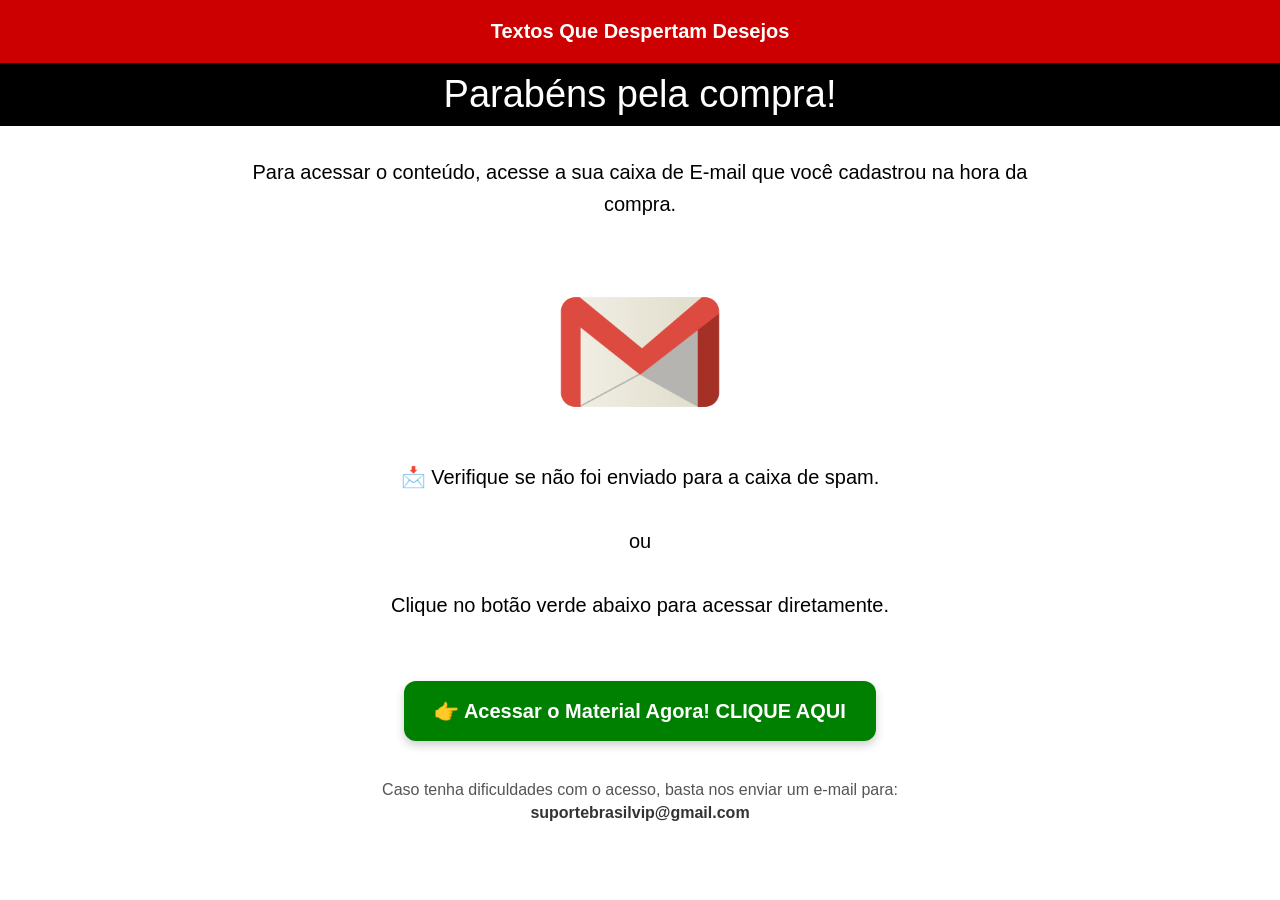
<file: obrigado1/index.html>
<!DOCTYPE html>
<html lang="pt-BR">
<head>
  <meta charset="UTF-8">
  <meta name="viewport" content="width=device-width, initial-scale=1.0">
  <title>Página de Obrigado</title>
  <style>
    body {
      margin: 0;
      padding: 0;
      font-family: Arial, sans-serif;
      background-color: #ffffff;
      color: #000000;
      text-align: center;
    }

    /* Título Principal */
    header {
      background-color: #cc0000; /* Altere a cor de fundo se quiser */
      color: white; /* Cor do texto do título */
      padding: 20px 0;
      font-size: 20px; /* ← AUMENTE AQUI O TAMANHO DO TÍTULO PRINCIPAL */
      font-weight: bold;
    }

    /* Subtítulo abaixo do título principal */
    .subheader {
      background-color: #000000; /* Cor de fundo do subtítulo */
      color: white;
      padding: 10px 0;
      font-size: 38px; /* ← AUMENTE AQUI O TAMANHO DO SUBTÍTULO */
    }

    /* Bloco principal de conteúdo */
    .content {
      padding: 30px 20px;
      max-width: 800px;
      margin: auto;
      font-size: 20px; /* ← AUMENTE AQUI O TAMANHO DO TEXTO CENTRAL */
      line-height: 1.6;
    }

    /* Ícone do Gmail */
    .gmail-icon {
      width: 100px; /* Pode aumentar o ícone aqui */
      margin: 40px auto;
    }

    /* Estilo do botão */
    .button {
      background-color: #008000; /* Altere a cor do botão aqui */
      color: white;
      padding: 18px 30px;
      font-size: 20px; /* ← AUMENTE AQUI O TAMANHO DO TEXTO DO BOTÃO */
      font-weight: bold;
      border: none;
      border-radius: 12px;
      cursor: pointer;
      box-shadow: 0 4px 10px rgba(0, 0, 0, 0.2);
      text-decoration: none;
      display: inline-block;
      margin-top: 30px;
    }

    /* Rodapé com e-mail de suporte */
    .footer {
      margin-top: 40px;
      font-size: 16px; /* ← AUMENTE AQUI O TAMANHO DO TEXTO DO RODAPÉ */
      color: #555555;
    }

    .footer-email {
      font-weight: bold;
      color: #333333;
      margin-top: 5px;
    }

    /* Ajustes para celular */
    @media (max-width: 600px) {
      .content {
        font-size: 18px;
      }

      .button {
        width: 90%;
        font-size: 18px;
      }
    }
  </style>
</head>
<body>

  <!-- TÍTULO PRINCIPAL: Editável -->
  <header>
    Textos Que Despertam Desejos
  </header>

  <!-- SUBTÍTULO: Editável -->
  <div class="subheader">
    Parabéns pela compra!
  </div>

  <!-- BLOCO DE TEXTO PRINCIPAL: Editável -->
  <div class="content">
    Para acessar o conteúdo, acesse a sua caixa de E-mail que você cadastrou na hora da compra.<br><br>

      <!-- ÍCONE DO GMAIL: Você pode trocar a imagem se quiser -->
     <div style="text-align: center; margin: 10px 0;">
  <img src="imagens/email.png" alt="email"
       style="max-width: 180px; width: 90%; height: auto; display: inline-block;">
</div>

  📩 Verifique se não foi enviado para a caixa de spam.<br><br>
    ou<br><br>
    Clique no botão verde abaixo para acessar diretamente.
  </div>

  <!-- BOTÃO COM LINK PERSONALIZÁVEL: Altere o link em href abaixo -->
  <a href="https://abrir.link/Pmggw" class="button">👉 Acessar o Material Agora! CLIQUE AQUI</a>

  <!-- RODAPÉ COM E-MAIL DE SUPORTE: Editável -->
  <div class="footer">
    Caso tenha dificuldades com o acesso, basta nos enviar um e-mail para:
    <div class="footer-email">suportebrasilvip@gmail.com</div>
  </div>

</body>
</html>
</file>
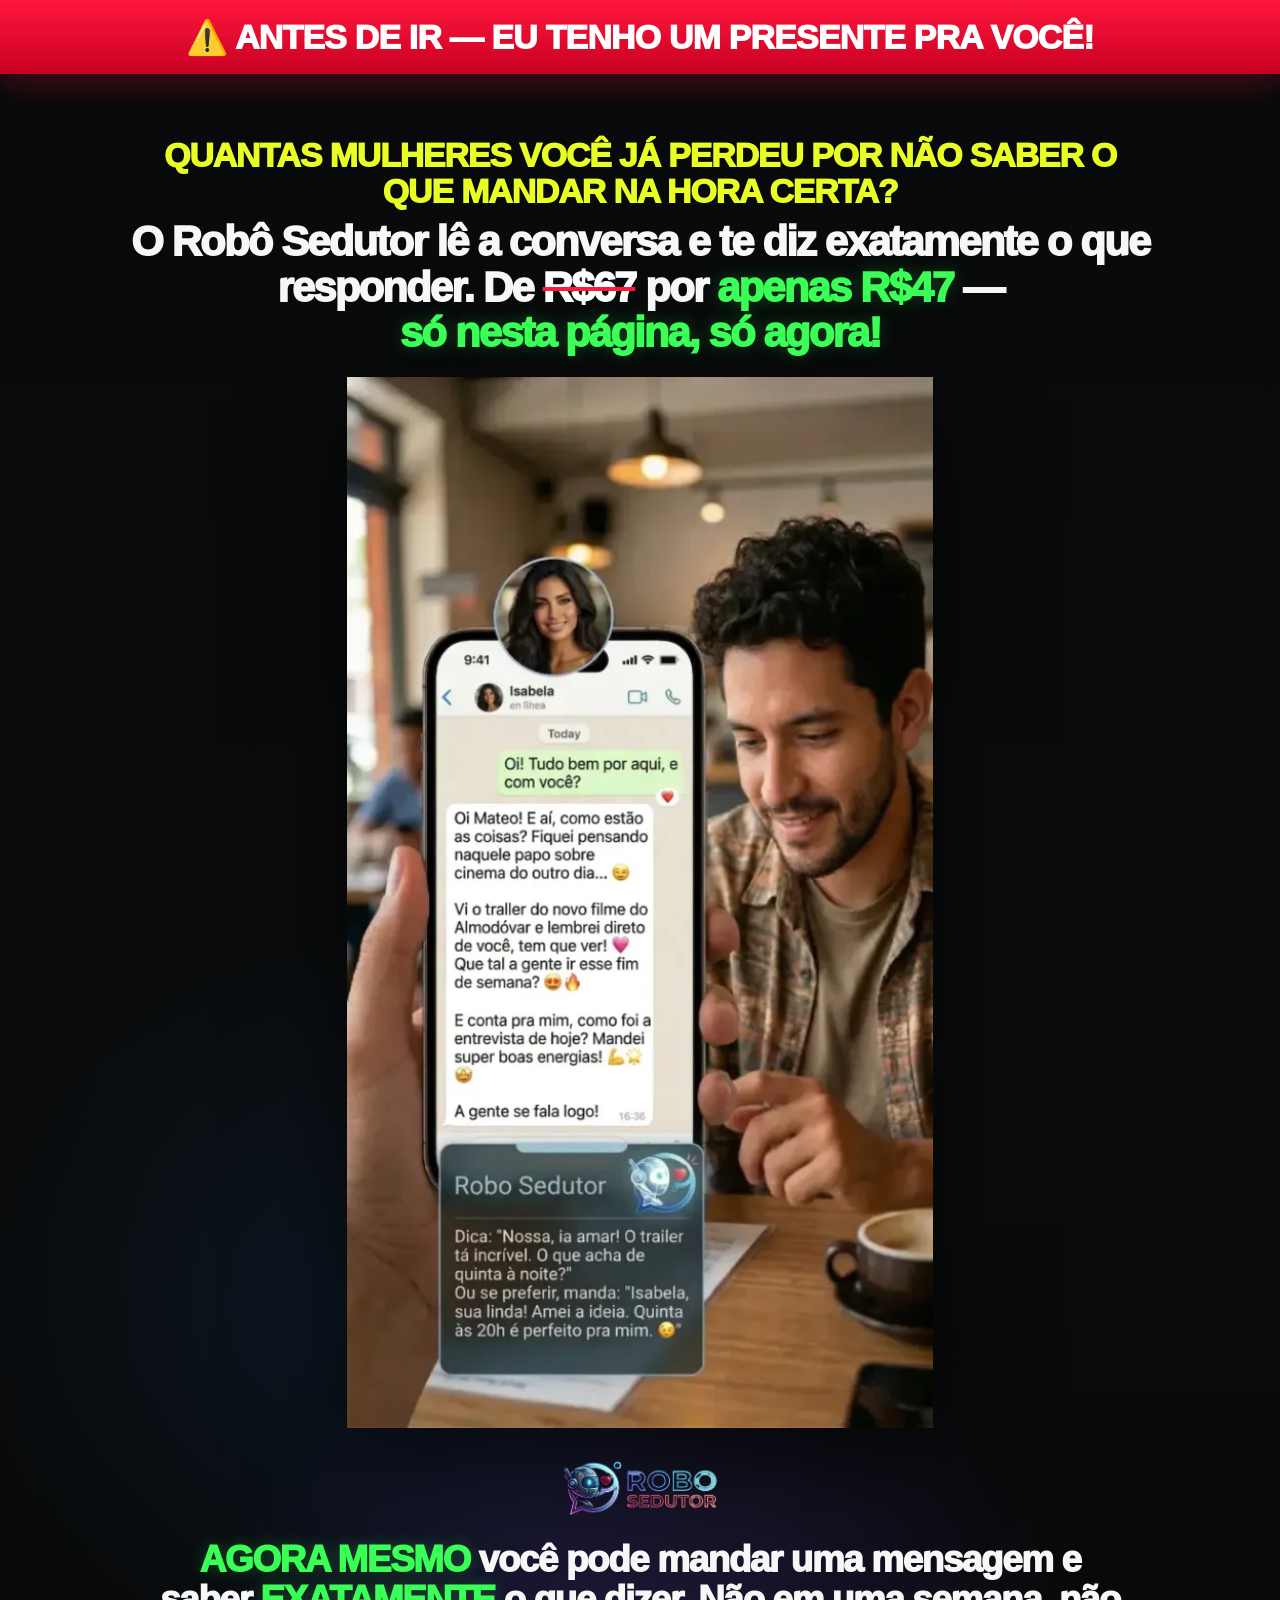
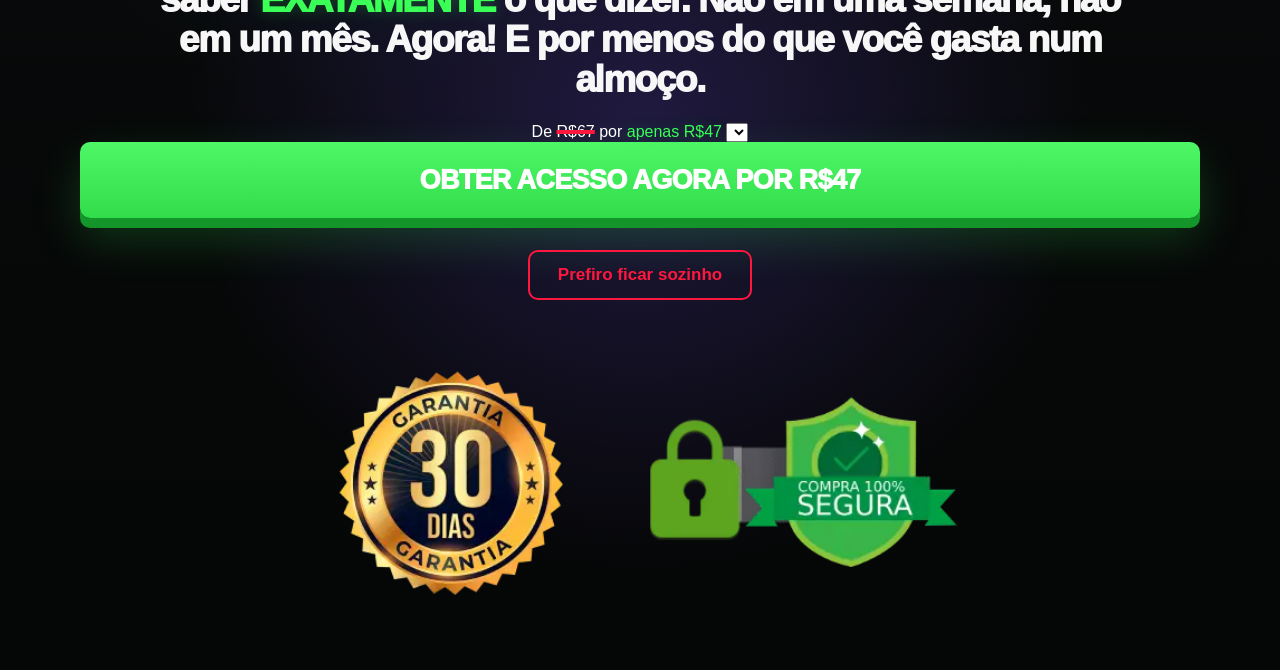
<file: robodown1/index.html>
<!doctype html>
<html lang="pt-BR">
<head>
  <meta charset="UTF-8" />
  <meta name="viewport" content="width=device-width, initial-scale=1.0" />
  <title>Robô Sedutor | Oferta Especial</title>
  <meta name="description" content="Oferta especial de downsell do Robô Sedutor por apenas R$47." />

  <style>
    :root {
      --bg: #07090a;
      --text: #ffffff;
      --muted: #d7d7df;
      --red: #ff173d;
      --red-dark: #b5001e;
      --green: #39ff56;
      --green-dark: #0dcc36;
      --yellow: #e9ff24;
      --border: rgba(255, 255, 255, 0.12);
      --shadow: 0 26px 90px rgba(0, 0, 0, 0.58);
      --max: 1180px;
    }

    * {
      box-sizing: border-box;
      margin: 0;
      padding: 0;
    }

    html {
      scroll-behavior: smooth;
    }

    body {
      min-height: 100vh;
      font-family: Arial, Helvetica, sans-serif;
      color: var(--text);
      background:
        radial-gradient(circle at 50% 76%, rgba(85, 62, 180, 0.32), transparent 28rem),
        radial-gradient(circle at 28% 58%, rgba(20, 45, 80, 0.34), transparent 24rem),
        linear-gradient(180deg, #07090a 0%, #0a0c0d 47%, #050606 100%);
      overflow-x: hidden;
      line-height: 1.25;
    }

    a {
      color: inherit;
      text-decoration: none;
    }

    img {
      display: block;
      max-width: 100%;
    }

    .page {
      width: min(100% - 28px, var(--max));
      margin: 0 auto;
      padding: clamp(20px, 3.2vw, 38px) 0 64px;
      text-align: center;
    }

    .top-warning {
      width: 100%;
      min-height: clamp(48px, 7vw, 74px);
      display: flex;
      align-items: center;
      justify-content: center;
      padding: 12px 18px;
      background: linear-gradient(180deg, #ff173d 0%, #c80022 100%);
      color: #ffffff;
      text-align: center;
      font-size: clamp(18px, 3.2vw, 34px);
      line-height: 1.08;
      font-weight: 1000;
      letter-spacing: -0.025em;
      text-transform: uppercase;
      box-shadow: 0 10px 32px rgba(255, 23, 61, 0.25);
    }

    .question {
      max-width: 960px;
      margin: clamp(14px, 3vw, 26px) auto 10px;
      color: var(--yellow);
      font-size: clamp(22px, 3.4vw, 34px);
      line-height: 1.05;
      font-weight: 950;
      letter-spacing: -0.035em;
      text-transform: uppercase;
    }

    .offer-line {
      max-width: 1080px;
      margin: 0 auto 22px;
      color: #f7f7f7;
      font-size: clamp(24px, 4vw, 42px);
      line-height: 1.08;
      font-weight: 950;
      letter-spacing: -0.045em;
    }

    .old-price {
      color: #ffffff;
      text-decoration: line-through;
      text-decoration-thickness: 4px;
      text-decoration-color: var(--red);
    }

    .new-price {
      color: var(--green);
      text-shadow: 0 0 18px rgba(57, 255, 86, 0.24);
      white-space: nowrap;
    }

    .main-visual {
      width: min(100%, 586px);
      margin: 18px auto 26px;
      border-radius: 0;
      overflow: hidden;
      box-shadow: var(--shadow);
    }

    .main-visual img {
      width: 100%;
      height: auto;
    }

    .logo {
      width: min(52vw, 220px);
      margin: 8px auto 18px;
    }

    .logo img {
      width: 100%;
      height: auto;
    }

    .urgency-text {
      max-width: 980px;
      margin: 0 auto 22px;
      color: #f7f7f7;
      font-size: clamp(23px, 3.8vw, 37px);
      line-height: 1.08;
      font-weight: 950;
      letter-spacing: -0.04em;
    }

    .urgency-text .green {
      color: var(--green);
      text-transform: uppercase;
      text-shadow: 0 0 16px rgba(57, 255, 86, 0.25);
    }

    .cta {
      display: flex;
      align-items: center;
      justify-content: center;
      width: min(100%, 1120px);
      min-height: clamp(54px, 8vw, 76px);
      margin: 0 auto;
      padding: 17px 22px;
      border: 0;
      border-radius: 10px;
      background: linear-gradient(180deg, #4df766 0%, #32dd4c 100%);
      color: #ffffff;
      font-size: clamp(18px, 2.4vw, 27px);
      line-height: 1.05;
      font-weight: 1000;
      letter-spacing: -0.025em;
      text-transform: uppercase;
      box-shadow: 0 10px 0 #13952a, 0 20px 48px rgba(57, 255, 86, 0.2);
      transition: transform 0.18s ease, box-shadow 0.18s ease, filter 0.18s ease;
    }

    .cta:hover {
      transform: translateY(3px);
      box-shadow: 0 7px 0 #13952a, 0 16px 38px rgba(57, 255, 86, 0.24);
      filter: brightness(1.03);
    }

    .cta:active {
      transform: translateY(8px);
      box-shadow: 0 3px 0 #13952a, 0 10px 28px rgba(57, 255, 86, 0.18);
    }

    .decline {
      display: inline-flex;
      align-items: center;
      justify-content: center;
      margin: 32px auto 0;
      min-width: 180px;
      min-height: 48px;
      padding: 12px 28px;
      border: 2px solid var(--red);
      border-radius: 10px;
      color: var(--red);
      background: transparent;
      font-size: clamp(14px, 2vw, 17px);
      font-weight: 800;
      transition: background 0.18s ease, color 0.18s ease;
    }

    .decline:hover {
      background: rgba(255, 23, 61, 0.1);
      color: #ff4f6b;
    }

    .security {
      width: min(100%, 650px);
      margin: 56px auto 0;
      overflow: hidden;
    }

    .security img {
      width: 100%;
      height: auto;
    }

    @media (max-width: 640px) {
      .page {
        width: min(100% - 22px, var(--max));
        padding-bottom: 46px;
      }

      .top-warning {
        min-height: 54px;
        padding: 11px 12px;
        font-size: clamp(17px, 5.2vw, 25px);
      }

      .question {
        margin-top: 18px;
      }

      .offer-line {
        margin-bottom: 16px;
      }

      .main-visual {
        margin-top: 14px;
        margin-bottom: 22px;
      }

      .logo {
        width: min(58vw, 185px);
      }

      .decline {
        margin-top: 26px;
      }

      .security {
        margin-top: 42px;
      }
      .checkout-area {
  width: min(100%, 1120px);
  margin: 0 auto;
}

.checkout-price {
  margin: 0 auto 14px;
  color: #ffffff;
  font-size: clamp(22px, 3vw, 32px);
  font-weight: 900;
}

.checkout-price strong {
  color: var(--green);
}

.installment-select {
  display: block;
  width: min(100%, 420px);
  min-height: 48px;
  margin: 0 auto 20px;
  padding: 10px 14px;
  border: 1px solid rgba(255, 255, 255, 0.25);
  border-radius: 8px;
  background: #ffffff;
  color: #111111;
  font-size: 16px;
}
    }
  </style>
</head>


<body>
  <div class="top-warning">⚠️ ANTES DE IR — Eu tenho um presente pra você!</div>

  <main class="page">

    <h1 class="question">Quantas mulheres você já perdeu por não saber o que mandar na hora certa?</h1>

    <p class="offer-line">
      O Robô Sedutor lê a conversa e te diz exatamente o que responder.
      De <span class="old-price">R$67</span> por <span class="new-price">apenas R$47</span> —
      <span class="new-price">só nesta página, só agora!</span>
    </p>

    <div class="main-visual">
      <img src="./img/n1.png" alt="Robô Sedutor analisando conversa e sugerindo resposta" width="586" height="916" loading="eager" />
      
    </div>

        <div class="logo">
      <img src="./img/n2.png" alt="Robô Sedutor" width="275" height="90" loading="lazy" />
    </div>

    <p class="urgency-text">
      <span class="green">AGORA MESMO</span> você pode mandar uma mensagem e saber
      <span class="green">EXATAMENTE</span> o que dizer. Não em uma semana, não em um mês.
      Agora! E por menos do que você gasta num almoço.
    </p>
De <span class="old-price">R$67</span>
por <span class="new-price">apenas R$47</span>
        <select
  payt_element="installment"
  data-object="RKDP84-4MJJ7A">
</select>
    <!-- BOTÃO PAYT DO DOWNSELL: troque o href abaixo pelo link do checkout Payt de R$47 -->
        <a class="cta" href="#" payt_action="oneclick_buy" data-object="RKDP84-4MJJ7A">
            Obter acesso agora por R$47

        </a>


    <!-- LINK DE SAÍDA: coloque aqui a página final, obrigado, ou recusa definitiva -->
<a class="decline" href="?refused=1">
  Prefiro ficar sozinho
</a>

    <div class="security">
      <img src="./img/n3.png" alt="Robô Sedutor analisando conversa e sugerindo resposta" width="586" height="916" loading="eager" />
    </div>
  </main>

  <script>
    /*
      Mantém UTMs e parâmetros da URL no checkout e no link de saída.
      Exemplo: ?utm_source=email&origem=whatsapp
    */
    (function preserveUrlParams() {
      const currentParams = new URLSearchParams(window.location.search);
      if (!currentParams.toString()) return;

      document.querySelectorAll('[data-preserve-params="true"]').forEach(function(link) {
        try {
          const url = new URL(link.href);
          currentParams.forEach(function(value, key) {
            if (!url.searchParams.has(key)) {
              url.searchParams.set(key, value);
            }
          });
          link.href = url.toString();
        } catch (error) {}
      });
    })();
  </script>

  <!-- Script da Payt — cole UMA VEZ antes do </body> da página -->
<script type="text/javascript" src="https://checkout.payt.com.br/multiple-oneclickbuyscript/L9JGNR.js"></script>
</body>
</html>
</file>
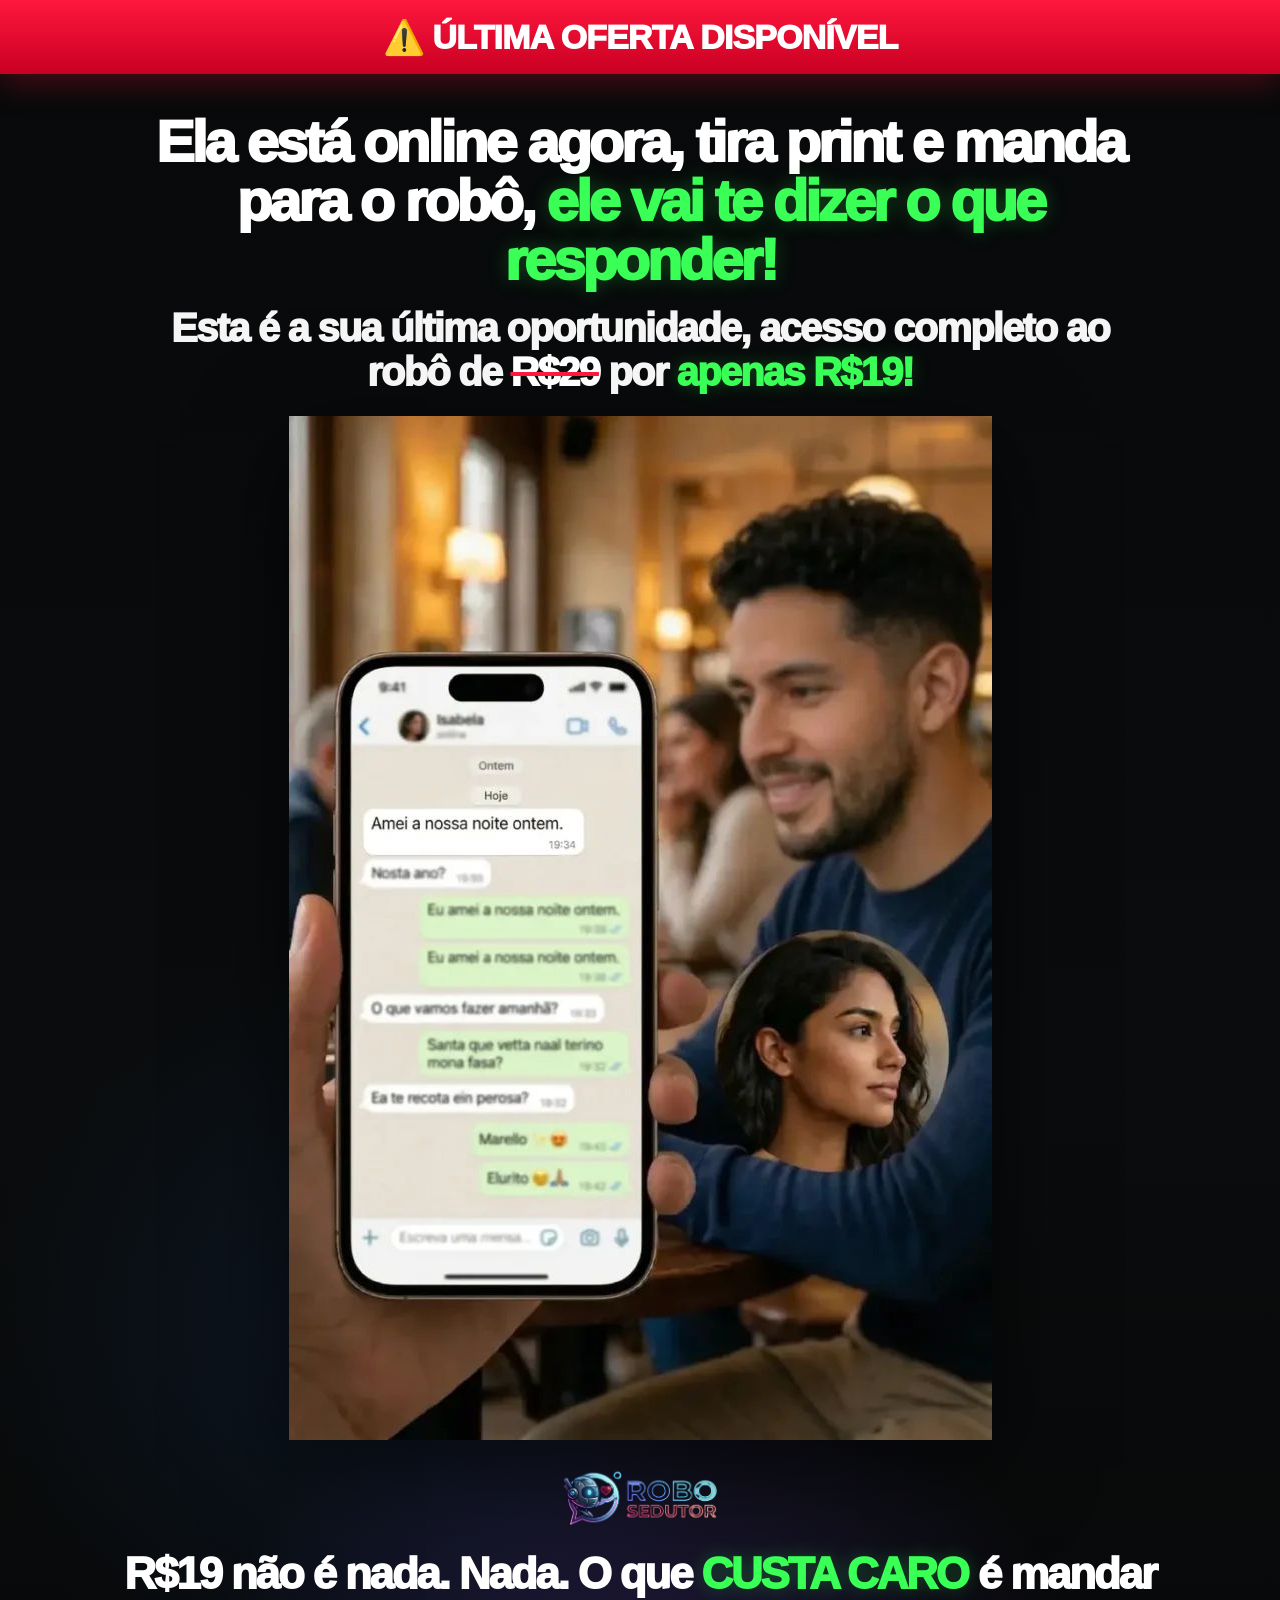
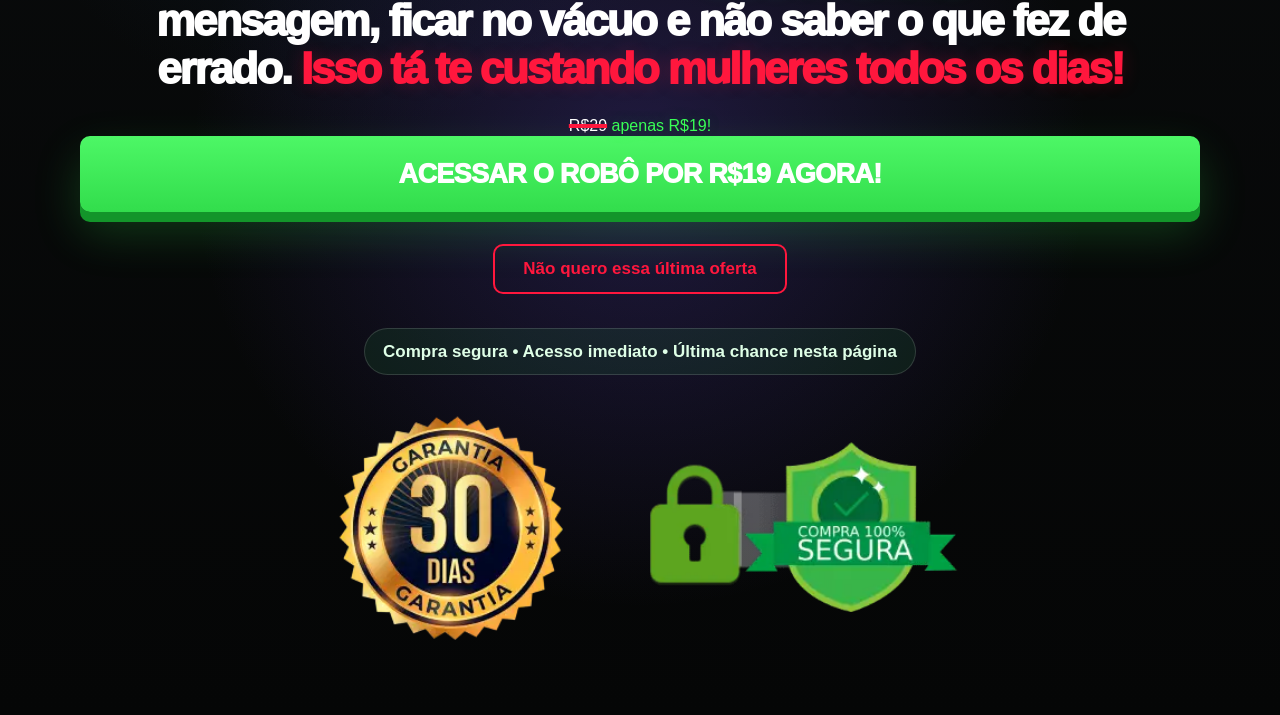
<file: robodown2/index.html>
<!doctype html>
<html lang="pt-BR">
<head>
  <meta charset="UTF-8" />
  <meta name="viewport" content="width=device-width, initial-scale=1.0" />
  <title>Robô Sedutor | Última Oferta</title>
  <meta name="description" content="Última oferta disponível do Robô Sedutor por apenas R$19." />

  <style>
    :root {
      --bg: #07090a;
      --text: #ffffff;
      --muted: #d7d7df;
      --red: #ff173d;
      --red-dark: #c80022;
      --green: #39ff56;
      --green-dark: #13952a;
      --yellow: #e9ff24;
      --border: rgba(255, 255, 255, 0.12);
      --shadow: 0 26px 90px rgba(0, 0, 0, 0.58);
      --max: 1180px;
    }

    * {
      box-sizing: border-box;
      margin: 0;
      padding: 0;
    }

    html {
      scroll-behavior: smooth;
    }

    body {
      min-height: 100vh;
      font-family: Arial, Helvetica, sans-serif;
      color: var(--text);
      background:
        radial-gradient(circle at 50% 76%, rgba(85, 62, 180, 0.32), transparent 28rem),
        radial-gradient(circle at 28% 58%, rgba(20, 45, 80, 0.34), transparent 24rem),
        linear-gradient(180deg, #07090a 0%, #0a0c0d 47%, #050606 100%);
      overflow-x: hidden;
      line-height: 1.25;
    }

    a {
      color: inherit;
      text-decoration: none;
    }

    img {
      display: block;
      max-width: 100%;
    }

    .top-warning {
      width: 100%;
      min-height: clamp(48px, 7vw, 74px);
      display: flex;
      align-items: center;
      justify-content: center;
      padding: 12px 18px;
      background: linear-gradient(180deg, #ff173d 0%, #c80022 100%);
      color: #ffffff;
      text-align: center;
      font-size: clamp(18px, 3.2vw, 34px);
      line-height: 1.08;
      font-weight: 1000;
      letter-spacing: -0.025em;
      text-transform: uppercase;
      box-shadow: 0 10px 32px rgba(255, 23, 61, 0.25);
    }

    .page {
      width: min(100% - 28px, var(--max));
      margin: 0 auto;
      padding: clamp(20px, 3.2vw, 38px) 0 64px;
      text-align: center;
    }

    .headline {
      max-width: 1050px;
      margin: 0 auto 18px;
      color: #ffffff;
      font-size: clamp(26px, 4.7vw, 58px);
      line-height: 1.02;
      font-weight: 1000;
      letter-spacing: -0.055em;
    }

    .headline .green {
      color: var(--green);
      text-shadow: 0 0 20px rgba(57, 255, 86, 0.25);
    }

    .offer-line {
      max-width: 980px;
      margin: 0 auto 22px;
      color: #f5f5f5;
      font-size: clamp(22px, 3.8vw, 40px);
      line-height: 1.08;
      font-weight: 950;
      letter-spacing: -0.045em;
    }

    .old-price {
      color: #ffffff;
      text-decoration: line-through;
      text-decoration-thickness: 4px;
      text-decoration-color: var(--red);
    }

    .new-price {
      color: var(--green);
      text-shadow: 0 0 18px rgba(57, 255, 86, 0.24);
      white-space: nowrap;
    }

    .main-visual {
      width: min(100%, 703px);
      margin: 18px auto 24px;
      overflow: hidden;
      box-shadow: var(--shadow);
      background: rgba(255, 255, 255, 0.03);
    }

    .main-visual img {
      width: 100%;
      height: auto;
    }

    .logo {
      width: min(52vw, 220px);
      margin: 8px auto 18px;
    }

    .logo img {
      width: 100%;
      height: auto;
    }

    .pain-text {
      max-width: 1040px;
      margin: 0 auto 24px;
      color: #ffffff;
      font-size: clamp(24px, 4.1vw, 44px);
      line-height: 1.08;
      font-weight: 1000;
      letter-spacing: -0.05em;
    }

    .pain-text .expensive {
      color: var(--green);
      text-transform: uppercase;
      text-shadow: 0 0 18px rgba(57, 255, 86, 0.25);
    }

    .pain-text .red {
      color: var(--red);
      text-shadow: 0 0 18px rgba(255, 23, 61, 0.22);
    }

    .cta {
      display: flex;
      align-items: center;
      justify-content: center;
      width: min(100%, 1120px);
      min-height: clamp(54px, 8vw, 76px);
      margin: 0 auto;
      padding: 17px 22px;
      border: 0;
      border-radius: 10px;
      background: linear-gradient(180deg, #4df766 0%, #32dd4c 100%);
      color: #ffffff;
      font-size: clamp(18px, 2.4vw, 27px);
      line-height: 1.05;
      font-weight: 1000;
      letter-spacing: -0.025em;
      text-transform: uppercase;
      box-shadow: 0 10px 0 var(--green-dark), 0 20px 48px rgba(57, 255, 86, 0.2);
      transition: transform 0.18s ease, box-shadow 0.18s ease, filter 0.18s ease;
    }

    .cta:hover {
      transform: translateY(3px);
      box-shadow: 0 7px 0 var(--green-dark), 0 16px 38px rgba(57, 255, 86, 0.24);
      filter: brightness(1.03);
    }

    .cta:active {
      transform: translateY(8px);
      box-shadow: 0 3px 0 var(--green-dark), 0 10px 28px rgba(57, 255, 86, 0.18);
    }

    .decline {
      display: inline-flex;
      align-items: center;
      justify-content: center;
      margin: 32px auto 0;
      min-width: 180px;
      min-height: 48px;
      padding: 12px 28px;
      border: 2px solid var(--red);
      border-radius: 10px;
      color: var(--red);
      background: transparent;
      font-size: clamp(14px, 2vw, 17px);
      font-weight: 800;
      transition: background 0.18s ease, color 0.18s ease;
    }

    .decline:hover {
      background: rgba(255, 23, 61, 0.1);
      color: #ff4f6b;
    }

    .security-note {
      width: fit-content;
      max-width: 100%;
      margin: 34px auto 0;
      padding: 12px 18px;
      border: 1px solid rgba(255, 255, 255, 0.14);
      border-radius: 999px;
      color: #dfffe7;
      background: rgba(57, 255, 86, 0.08);
      font-size: clamp(14px, 2vw, 17px);
      font-weight: 850;
    }

    .security-image {
      width: min(100%, 650px);
      margin: 26px auto 0;
      overflow: hidden;
    }

    .security-image img {
      width: 100%;
      height: auto;
    }

    @media (max-width: 640px) {
      .top-warning {
        min-height: 54px;
        padding: 11px 12px;
        font-size: clamp(17px, 5.2vw, 25px);
      }

      .page {
        width: min(100% - 22px, var(--max));
        padding-bottom: 46px;
      }

      .headline {
        font-size: clamp(27px, 8.4vw, 41px);
      }

      .offer-line {
        margin-bottom: 16px;
      }

      .main-visual {
        margin-top: 14px;
        margin-bottom: 22px;
      }

      .logo {
        width: min(58vw, 185px);
      }

      .pain-text {
        font-size: clamp(24px, 7.5vw, 38px);
      }

      .decline {
        margin-top: 26px;
      }
      .checkout-price {
  margin: 0 auto 16px;
  color: #ffffff;
  font-size: clamp(22px, 3vw, 32px);
  line-height: 1.1;
  font-weight: 900;
  text-align: center;
}

.checkout-price strong {
  color: var(--green);
  text-shadow: 0 0 18px rgba(57, 255, 86, 0.24);
}
    }
  </style>
</head>

<body>
  <div class="top-warning">⚠️ ÚLTIMA OFERTA DISPONÍVEL</div>

  <main class="page">
    <h1 class="headline">
      Ela está online agora, tira print e manda para o robô,
      <span class="green">ele vai te dizer o que responder!</span>
    </h1>

    <p class="offer-line">
      Esta é a sua última oportunidade, acesso completo ao robô de
      <span class="old-price">R$29</span> por <span class="new-price">apenas R$19!</span>
    </p>

    <div class="main-visual">
      <!-- Se quiser usar PNG local, troque este src por ./img/bg2-dw-703x1024.png -->
      <img src="./img/n1.png" alt="Robô Sedutor mostrando o que responder" width="703" height="1024" loading="eager" />
    </div>

        <div class="logo">
      <img src="./img/n2.png" alt="Robô Sedutor" width="275" height="90" loading="lazy" />
    </div>

    <p class="pain-text">
      R$19 não é nada. Nada. O que <span class="expensive">custa caro</span> é mandar mensagem,
      ficar no vácuo e não saber o que fez de errado.
      <span class="red">Isso tá te custando mulheres todos os dias!</span>
    </p>

    <!-- BOTÃO PAYT ONE CLICK: objeto 4ZNJ74-4MJJ7A -->

    <span class="old-price">R$29</span>
<span class="new-price">apenas R$19!</span>
    <a class="cta" href="#" payt_action="oneclick_buy" data-object="4ZNJ74-4MJJ7A">
      Acessar o Robô por R$19 agora!
    </a>

    <!-- LINK DE SAÍDA: coloque aqui a página final, obrigado, ou recusa definitiva -->
<a class="decline"  href="?refused=1" data-preserve-params="true">
  Não quero essa última oferta
</a>

    <div class="security-note">Compra segura • Acesso imediato • Última chance nesta página</div>

    <div class="security-image">
      <img src="./img/n3.png" alt="Compra segura e garantia" width="650" height="254" loading="lazy" />
    </div>
  </main>

  <script>
    /*
      Mantém UTMs e parâmetros da URL no checkout e no link de saída.
      Exemplo: ?utm_source=email&origem=whatsapp
    */
    (function preserveUrlParams() {
      const currentParams = new URLSearchParams(window.location.search);
      if (!currentParams.toString()) return;

      document.querySelectorAll('[data-preserve-params="true"]').forEach(function(link) {
        try {
          const url = new URL(link.href);
          currentParams.forEach(function(value, key) {
            if (!url.searchParams.has(key)) {
              url.searchParams.set(key, value);
            }
          });
          link.href = url.toString();
        } catch (error) {}
      });
    })();
  </script>

  <!-- Select de parcelas escondido: upsell cobra 1x por padrão. -->
  <select payt_element="installment" data-object="4ZNJ74-4MJJ7A" style="display:none"></select>

  <!-- Script da Payt: cole UMA VEZ antes do fechamento do body. -->
  <script type="text/javascript" src="https://checkout.payt.com.br/multiple-oneclickbuyscript/L9JGNR.js"></script>
</body>
</html>
</file>
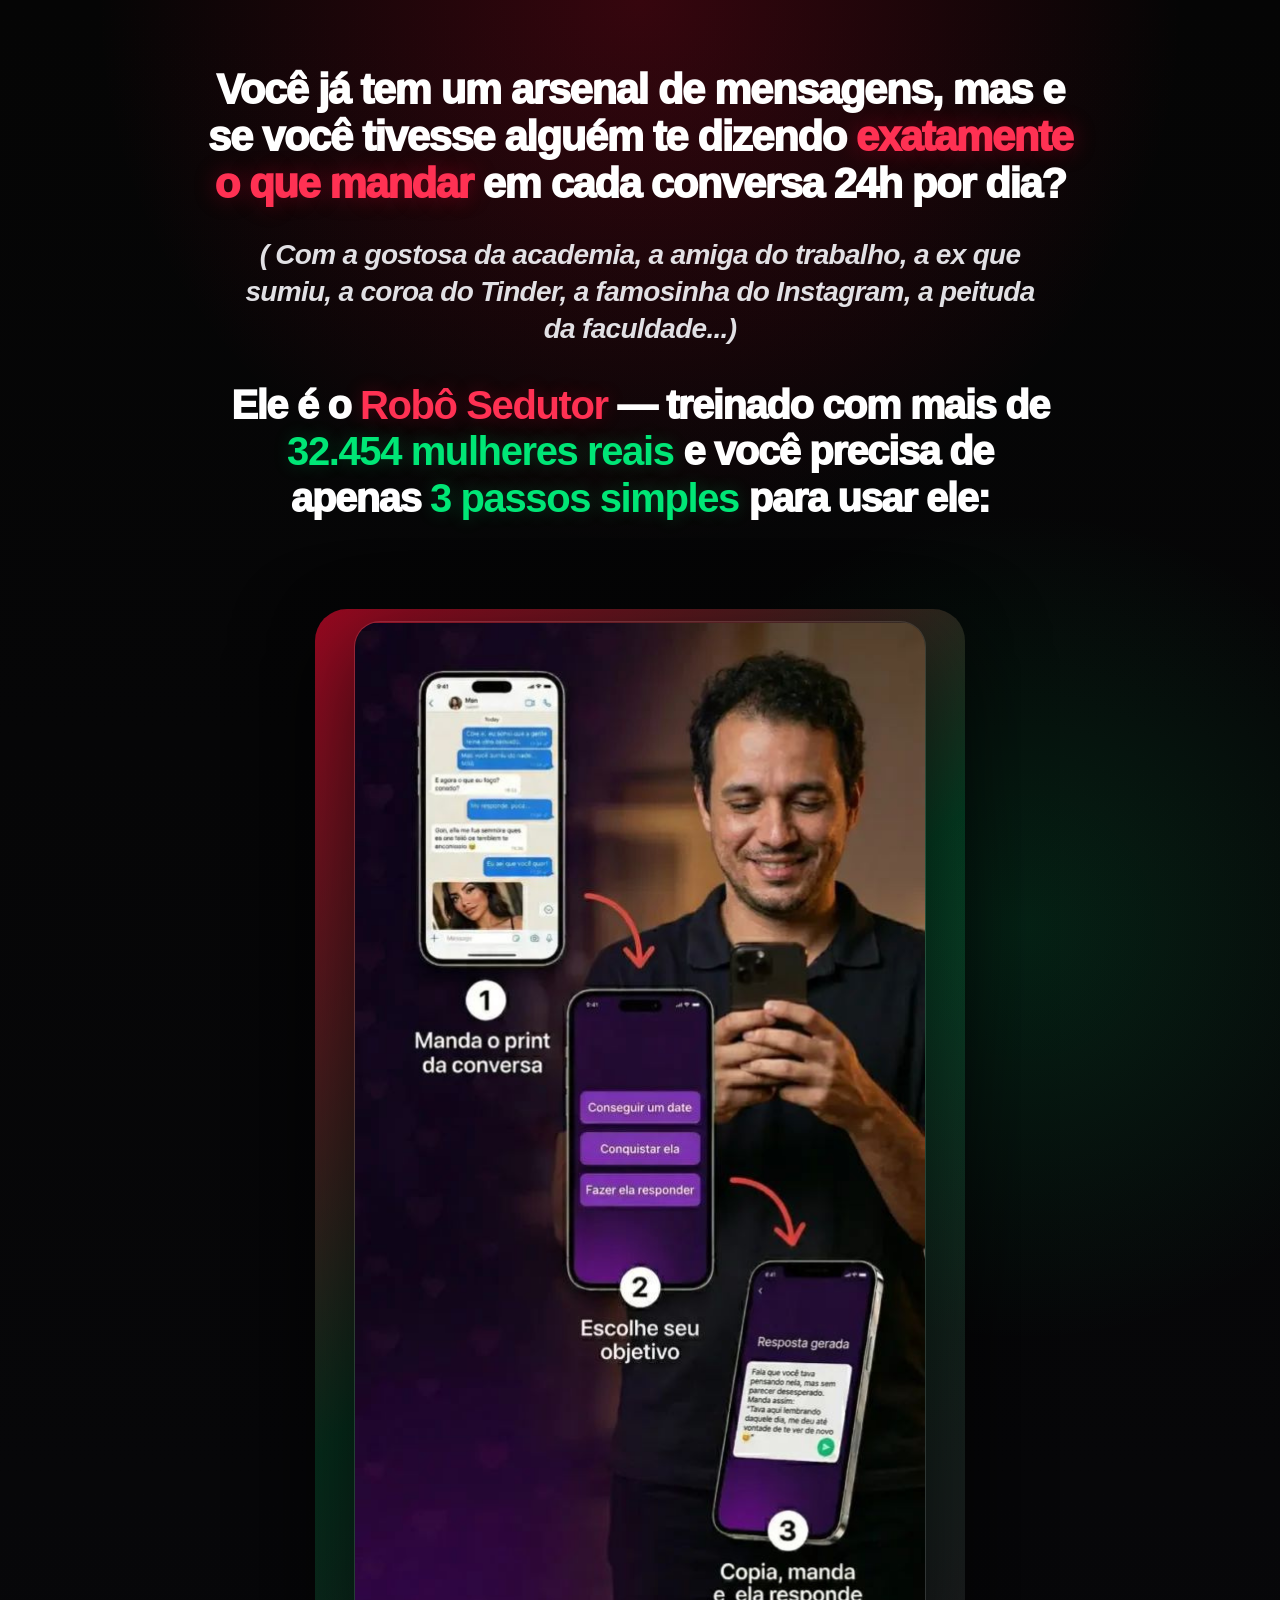
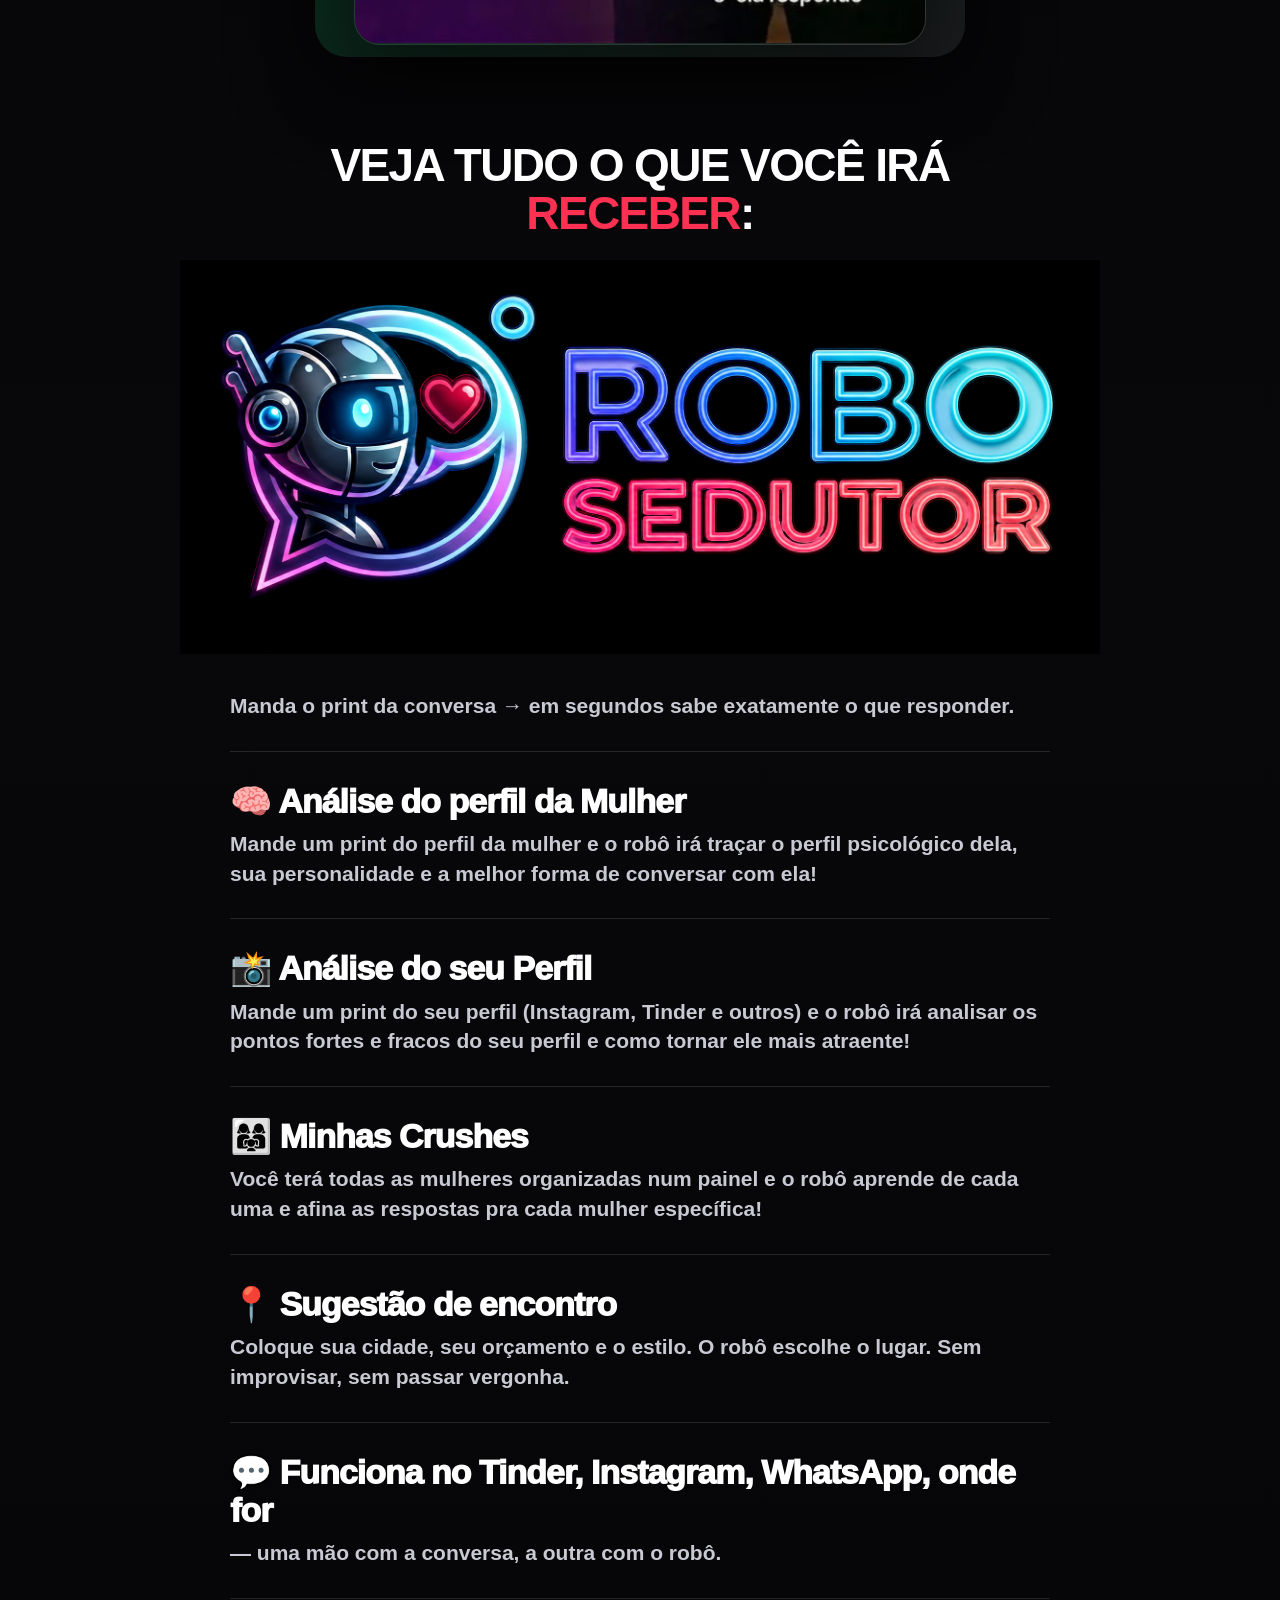
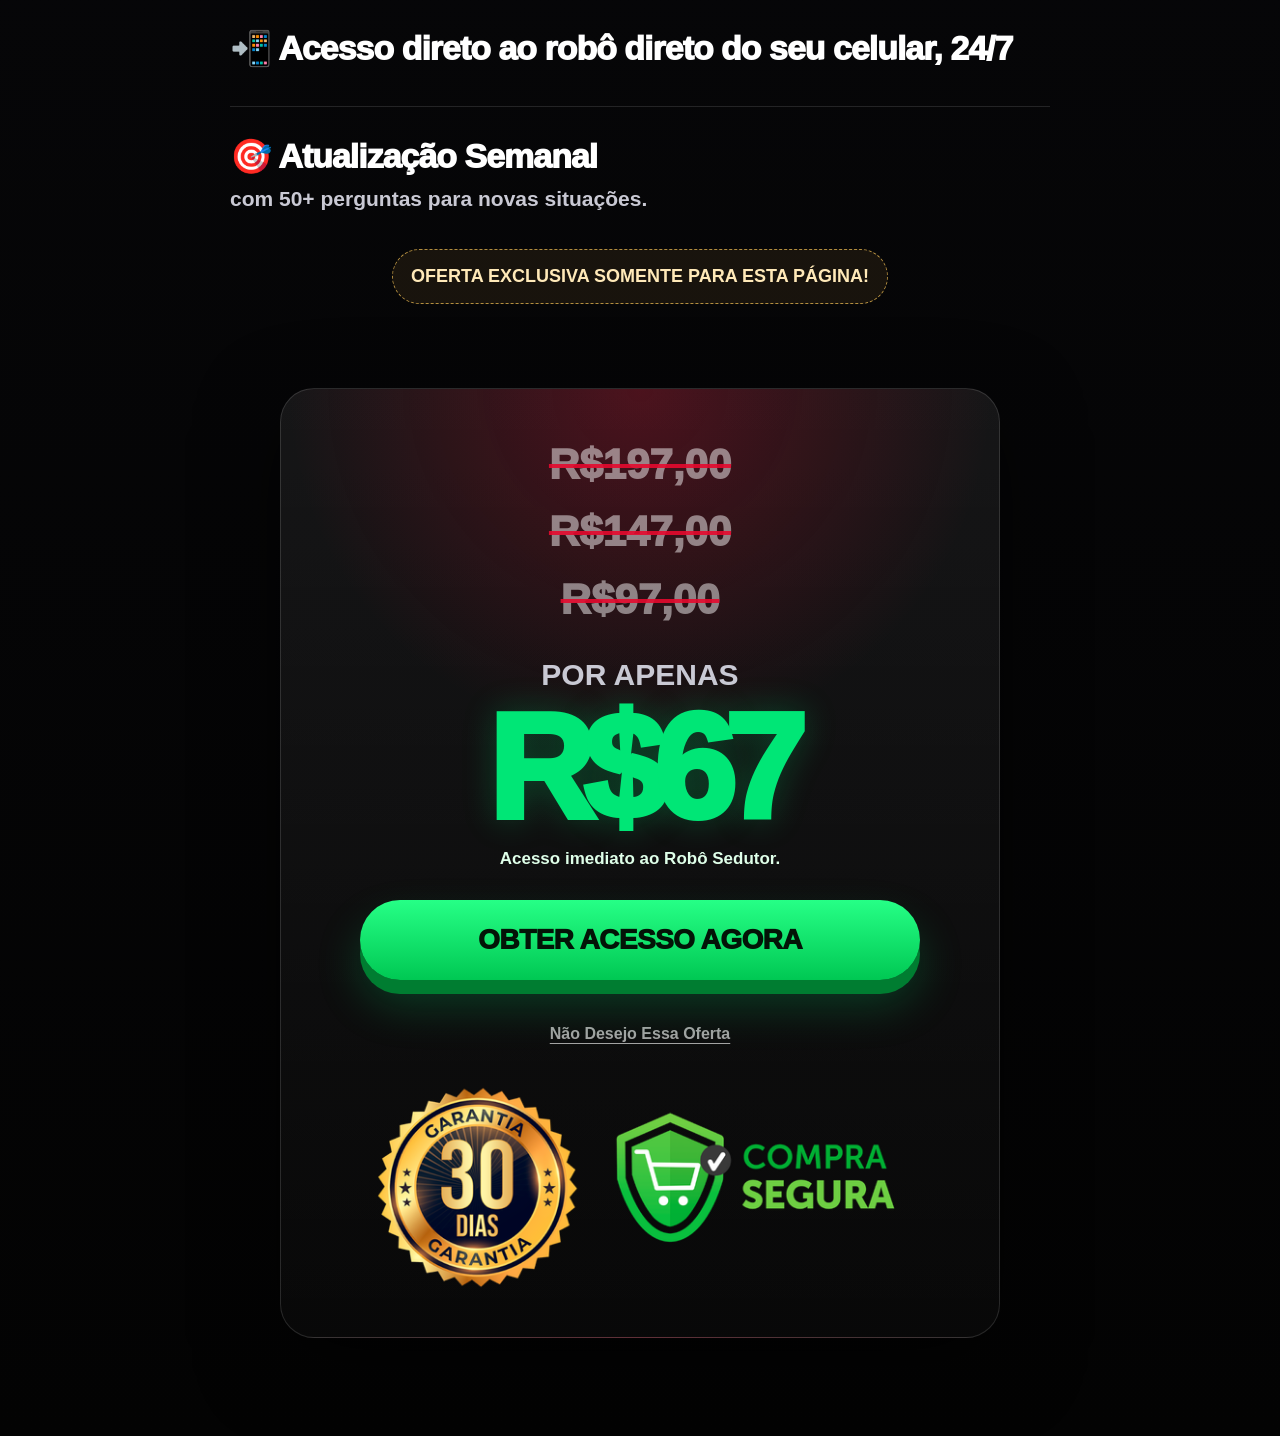
<file: robosedutorpt/index.html>
<!doctype html>
<html lang="pt-BR">
<head>
  <meta charset="UTF-8" />
  <meta name="viewport" content="width=device-width, initial-scale=1.0" />
  <title>Robô Sedutor - Oferta Exclusiva</title>
  <meta name="description" content="Oferta exclusiva do Robô Sedutor com acesso direto pelo celular 24/7." />

  <style>
    :root {
      --bg: #050505;
      --bg-soft: #0c0c10;
      --card: #111118;
      --card-2: #161620;
      --text: #ffffff;
      --muted: #c9c9d4;
      --red: #e5092e;
      --red-2: #ff3153;
      --green: #00e676;
      --gold: #f6c356;
      --border: rgba(255, 255, 255, 0.12);
      --shadow: 0 24px 80px rgba(0, 0, 0, 0.55);
      --radius: 24px;
      --container: 980px;
    }

    * {
      box-sizing: border-box;
      margin: 0;
      padding: 0;
    }

    html {
      scroll-behavior: smooth;
    }

    body {
      min-height: 100vh;
      font-family: Arial, Helvetica, sans-serif;
      color: var(--text);
      background:
        radial-gradient(circle at top, rgba(229, 9, 46, 0.22), transparent 34rem),
        radial-gradient(circle at 80% 20%, rgba(0, 230, 118, 0.12), transparent 26rem),
        linear-gradient(180deg, #050505 0%, #08080b 48%, #030303 100%);
      line-height: 1.45;
      overflow-x: hidden;
    }

    a {
      color: inherit;
      text-decoration: none;
    }

    img {
      display: block;
      width: 100%;
      height: 100%;
      object-fit: contain;
    }

    .page {
      width: min(100%, var(--container));
      margin: 0 auto;
      padding: 24px 18px 56px;
    }

    .image-slot {
      position: relative;
      overflow: hidden;
      width: 100%;
      margin-inline: auto;
      background: rgba(255, 255, 255, 0.035);
      border: 1px solid rgba(255, 255, 255, 0.08);
      border-radius: 18px;
      box-shadow: var(--shadow);
    }

    .image-slot.security {
      aspect-ratio: 600 / 216;
      max-width: 600px;
      background: transparent;
      border: none;
      box-shadow: none;
    }

    .image-slot.steps {
      aspect-ratio: 572 / 1024;
      max-width: 572px;
      border-radius: 26px;
    }

    .image-slot.logo {
      aspect-ratio: 928 / 280;
      max-width: 760px;
      background: transparent;
      border: none;
      box-shadow: none;
    }

    .hero {
      max-width: 920px;
      margin: 0 auto;
      text-align: center;
      padding: clamp(18px, 4vw, 42px) 0 clamp(26px, 5vw, 46px);
    }

    .hero h1 {
      max-width: 880px;
      margin: 0 auto;
      font-size: clamp(23px, 4.2vw, 42px);
      line-height: 1.12;
      letter-spacing: -0.035em;
      text-transform: none;
      font-weight: 950;
    }

    .hero h1 span {
      display: inline;
      color: var(--red-2);
      text-shadow: 0 0 22px rgba(229, 9, 46, 0.34);
    }

    .hero .sub {
      max-width: 800px;
      margin: clamp(18px, 4vw, 30px) auto 0;
      color: #f3f3f7;
      font-size: clamp(18px, 3vw, 28px);
      font-weight: 800;
      font-style: italic;
      line-height: 1.32;
      letter-spacing: -0.025em;
      opacity: 0.92;
    }

    .hero .intro {
      max-width: 820px;
      margin: clamp(20px, 4.5vw, 34px) auto 0;
      padding: 0;
      border: 0;
      border-radius: 0;
      background: transparent;
      box-shadow: none;
      font-size: clamp(22px, 4.1vw, 40px);
      line-height: 1.16;
      font-weight: 950;
      letter-spacing: -0.035em;
    }

    .hero .intro strong {
      color: var(--green);
      text-shadow: 0 0 18px rgba(0, 230, 118, 0.24);
    }

    .hero .intro strong:first-child {
      color: var(--red-2);
      text-shadow: 0 0 18px rgba(229, 9, 46, 0.28);
    }

    .cta-wrap {
      display: flex;
      justify-content: center;
      margin: 28px 0 0;
    }

    .cta-button {
      position: relative;
      display: inline-flex;
      align-items: center;
      justify-content: center;
      width: min(100%, 560px);
      min-height: 72px;
      padding: 20px 26px;
      border: 0;
      border-radius: 999px;
      background: linear-gradient(180deg, #26ff86 0%, #00c853 100%);
      color: #031407;
      font-size: clamp(19px, 4.2vw, 28px);
      font-weight: 1000;
      letter-spacing: -0.02em;
      text-align: center;
      text-transform: uppercase;
      box-shadow: 0 14px 0 #007d31, 0 24px 46px rgba(0, 230, 118, 0.22);
      transform: translateY(0);
      transition: transform 0.18s ease, box-shadow 0.18s ease, filter 0.18s ease;
      cursor: pointer;
    }

    .cta-button:hover {
      transform: translateY(3px);
      box-shadow: 0 10px 0 #007d31, 0 18px 38px rgba(0, 230, 118, 0.24);
      filter: brightness(1.04);
    }

    .cta-button:active {
      transform: translateY(8px);
      box-shadow: 0 5px 0 #007d31, 0 12px 28px rgba(0, 230, 118, 0.18);
    }

    .microcopy {
      max-width: 520px;
      margin: 14px auto 0;
      color: #b8f7ce;
      font-size: 14px;
      text-align: center;
    }

    .decline-link {
      display: inline-block;
      margin: 42px auto 0;
      color: rgba(255, 255, 255, 0.62);
      font-size: clamp(14px, 2.4vw, 16px);
      font-weight: 700;
      text-decoration: underline;
      text-underline-offset: 4px;
      transition: color 0.18s ease;
    }

    .decline-link:hover {
      color: #ffffff;
    }

    .section {
      padding: 42px 0;
    }

    .section-title {
      max-width: 850px;
      margin: 0 auto 26px;
      text-align: center;
      font-size: clamp(28px, 5.7vw, 46px);
      line-height: 1.05;
      letter-spacing: -0.035em;
      text-transform: uppercase;
    }

    .section-title span {
      color: var(--red-2);
    }

    .steps-card {
      width: min(100%, 650px);
      margin: 0 auto;
      padding: 12px;
      border-radius: 32px;
      background: linear-gradient(135deg, rgba(229,9,46,0.65), rgba(0,230,118,0.16), rgba(255,255,255,0.08));
      box-shadow: var(--shadow);
    }

    .offer-card {
      width: min(100%, 820px);
      margin: 0 auto;
      padding: 0;
      border: none;
      border-radius: 0;
      background: transparent;
      box-shadow: none;
    }

    .logo-wrap {
      margin: 0 auto 28px;
    }

    .robo-logo-between {
      width: min(100%, 920px);
      margin: -4px auto 28px;
      background: #ffffff;
      overflow: hidden;
      border-radius: 0;
    }

    .robo-logo-between img {
      display: block;
      width: 100%;
      height: auto;
      object-fit: contain;
    }

    .features-list {
      display: grid;
      grid-template-columns: 1fr;
      gap: 0;
      margin-top: 4px;
    }

    .feature-line {
      padding: clamp(18px, 4vw, 30px) 0;
      border-bottom: 1px solid rgba(255, 255, 255, 0.12);
      text-align: left;
    }

    .feature-line:first-child {
      padding-top: 0;
    }

    .feature-line:last-child {
      border-bottom: none;
      padding-bottom: 0;
    }

    .feature-line h3 {
      margin-bottom: 9px;
      color: #ffffff;
      font-size: clamp(22px, 4.2vw, 34px);
      line-height: 1.12;
      letter-spacing: -0.03em;
      font-weight: 950;
    }

    .feature-line p {
      color: var(--muted);
      font-size: clamp(17px, 2.5vw, 21px);
      line-height: 1.42;
      font-weight: 600;
    }

    .exclusive {
      width: fit-content;
      max-width: 100%;
      margin: 36px auto 0;
      padding: 13px 18px;
      border: 1px dashed rgba(246, 195, 86, 0.7);
      border-radius: 999px;
      color: #ffe9b8;
      background: rgba(246, 195, 86, 0.08);
      font-size: clamp(15px, 3vw, 18px);
      font-weight: 900;
      text-align: center;
      text-transform: uppercase;
    }

    .pricing {
      width: min(100%, 720px);
      margin: 0 auto;
      padding: clamp(26px, 6vw, 46px);
      border: 1px solid rgba(255, 255, 255, 0.13);
      border-radius: 34px;
      background:
        radial-gradient(circle at top, rgba(229, 9, 46, 0.26), transparent 22rem),
        linear-gradient(180deg, rgba(255,255,255,0.07), rgba(255,255,255,0.025));
      box-shadow: var(--shadow);
      text-align: center;
    }

    .old-prices {
      display: grid;
      gap: 7px;
      margin-bottom: 22px;
    }

    .old-prices div {
      color: rgba(255, 255, 255, 0.48);
      font-size: clamp(26px, 5.2vw, 42px);
      font-weight: 1000;
      text-decoration: line-through;
      text-decoration-thickness: 4px;
      text-decoration-color: rgba(229, 9, 46, 0.9);
    }

    .only {
      color: var(--muted);
      font-size: clamp(20px, 4vw, 30px);
      font-weight: 900;
      text-transform: uppercase;
    }

    .price {
      margin-top: 4px;
      color: var(--green);
      font-size: clamp(72px, 17vw, 148px);
      line-height: 0.92;
      font-weight: 1000;
      letter-spacing: -0.08em;
      text-shadow: 0 0 34px rgba(0, 230, 118, 0.24);
    }

    .price-note {
      margin-top: 10px;
      color: #dfffe9;
      font-size: 17px;
      font-weight: 700;
    }

    .bottom-security {
      width: min(100%, 600px);
      margin: 30px auto 0;
    }

    @media (max-width: 780px) {
      .page {
        padding: 18px 14px 56px;
      }

      .hero {
        padding-top: 12px;
      }

      .hero .intro {
        padding: 18px 16px;
      }

      .pricing {
        border-radius: 26px;
      }

      .cta-button {
        min-height: 66px;
      }
    }

    @media (max-width: 420px) {
      .hero h1 {
        font-size: 34px;
      }

      .hero .sub {
        font-size: 18px;
      }

      .section {
        padding: 34px 0;
      }

    }
  </style>
</head>

<body>
  <main class="page">
    <section class="hero">
      <h1>
        Você já tem um arsenal de mensagens, mas e se você tivesse alguém te dizendo <span>exatamente o que mandar</span> em cada conversa 24h por dia?
      </h1>

      <p class="sub">
        ( Com a gostosa da academia, a amiga do trabalho, a ex que sumiu, a coroa do Tinder, a famosinha do Instagram, a peituda da faculdade...)
      </p>

      <div class="intro">
        Ele é o <strong>Robô Sedutor</strong> — treinado com mais de <strong>32.454 mulheres reais</strong> e você precisa de apenas <strong>3 passos simples</strong> para usar ele:
      </div>

    </section>

    <section class="section" aria-label="Como funciona em 3 passos">
      <div class="steps-card">
        <div class="image-slot steps">
          <!-- WEBP trocado para PNG. Espaço reservado no tamanho proporcional exato: 572x1024. -->
          <img src="./img/n1.png" alt="3 passos para usar o Robô Sedutor" width="572" height="1024" loading="lazy" />
        </div>
      </div>
    </section>

    <section class="section">
      <h2 class="section-title">Veja tudo o que você irá <span>receber</span>:</h2>

      <div class="robo-logo-between">
        <img src="./img/n5.png" alt="3 passos para usar o Robô Sedutor" width="572" height="1024" loading="lazy" />
      </div>

      <div class="offer-card">
        <div class="features-list">
          <div class="feature-line">
            <h3></h3>
            <p>Manda o print da conversa → em segundos sabe exatamente o que responder.</p>
          </div>

          <div class="feature-line">
            <h3>🧠 Análise do perfil da Mulher</h3>
            <p>Mande um print do perfil da mulher e o robô irá traçar o perfil psicológico dela, sua personalidade e a melhor forma de conversar com ela!</p>
          </div>

          <div class="feature-line">
            <h3>📸 Análise do seu Perfil</h3>
            <p>Mande um print do seu perfil (Instagram, Tinder e outros) e o robô irá analisar os pontos fortes e fracos do seu perfil e como tornar ele mais atraente!</p>
          </div>

          <div class="feature-line">
            <h3>👩‍👩‍👧 Minhas Crushes</h3>
            <p>Você terá todas as mulheres organizadas num painel e o robô aprende de cada uma e afina as respostas pra cada mulher específica!</p>
          </div>

          <div class="feature-line">
            <h3>📍 Sugestão de encontro</h3>
            <p>Coloque sua cidade, seu orçamento e o estilo. O robô escolhe o lugar. Sem improvisar, sem passar vergonha.</p>
          </div>

          <div class="feature-line">
            <h3>💬 Funciona no Tinder, Instagram, WhatsApp, onde for</h3>
            <p>— uma mão com a conversa, a outra com o robô.</p>
          </div>

          <div class="feature-line">
            <h3>📲 Acesso direto ao robô direto do seu celular, 24/7</h3>
          </div>

          <div class="feature-line">
            <h3>🎯 Atualização Semanal</h3>
            <p>com 50+ perguntas para novas situações.</p>
          </div>
        </div>

        <div class="exclusive">Oferta exclusiva somente para ESTA PÁGINA!</div>
      </div>
    </section>

    <section class="section" id="oferta">
      <div class="pricing">
        <div class="old-prices" aria-label="Preço anterior">
          <div>R$197,00</div>
          <div>R$147,00</div>
          <div>R$97,00</div>
        </div>

        <div class="only">por apenas</div>
        <div class="price">R$67</div>
        <p class="price-note">Acesso imediato ao Robô Sedutor.</p>

        <div class="cta-wrap">
          <!-- BOTÃO PAYT: cole o mesmo link do checkout/upsell da Payt aqui também. -->
        <a class="cta-button" href="#" payt_action="oneclick_buy" data-object="RD9MJL-4MJJ7A">
            Obter acesso agora
        </a>

        </div>
        <p></p>
        <!-- LINK DE RECUSA/DOWNSELL: cole aqui a página para quem não deseja essa oferta. -->
        <a class="decline-link" href="https://romancenet.site/robodown1" data-preserve-params="true">
          Não Desejo Essa Oferta
        </a>

        <p class="microcopy"></p>

        <div class="bottom-security" aria-label="Garantia e compra segura">
          <div class="image-slot security">
            <!-- WEBP trocado para PNG. Se o arquivo PNG ainda não existir no WordPress, suba a imagem em PNG e mantenha este caminho. -->
            <img src="./img/n2.png" alt="Garantia de 30 dias e compra 100% segura" width="600" height="216" loading="lazy" />
          </div>
        </div>
      </div>
    </section>
  </main>
  <!-- Select de parcelas escondido — upsell cobra 1x (default).
     Para deixar o comprador escolher, marque "Permitir... parcelas" no editor. -->
<select payt_element="installment" data-object="RD9MJL-4MJJ7A" style="display:none"></select>
  <!-- Script da Payt — cole UMA VEZ antes do </body> da página -->
<script type="text/javascript" src="https://checkout.payt.com.br/multiple-oneclickbuyscript/L9JGNR.js"></script>

  <script>
  (function preserveUrlParams() {
    const currentParams = new URLSearchParams(window.location.search);
    if (!currentParams.toString()) return;

    document.querySelectorAll('[data-preserve-params="true"]').forEach(function(link) {
      try {
        const url = new URL(link.href);
        currentParams.forEach(function(value, key) {
          if (!url.searchParams.has(key)) {
            url.searchParams.set(key, value);
          }
        });
        link.href = url.toString();
      } catch (error) {}
    });
  })();
</script>
</body>
</html>
</file>
